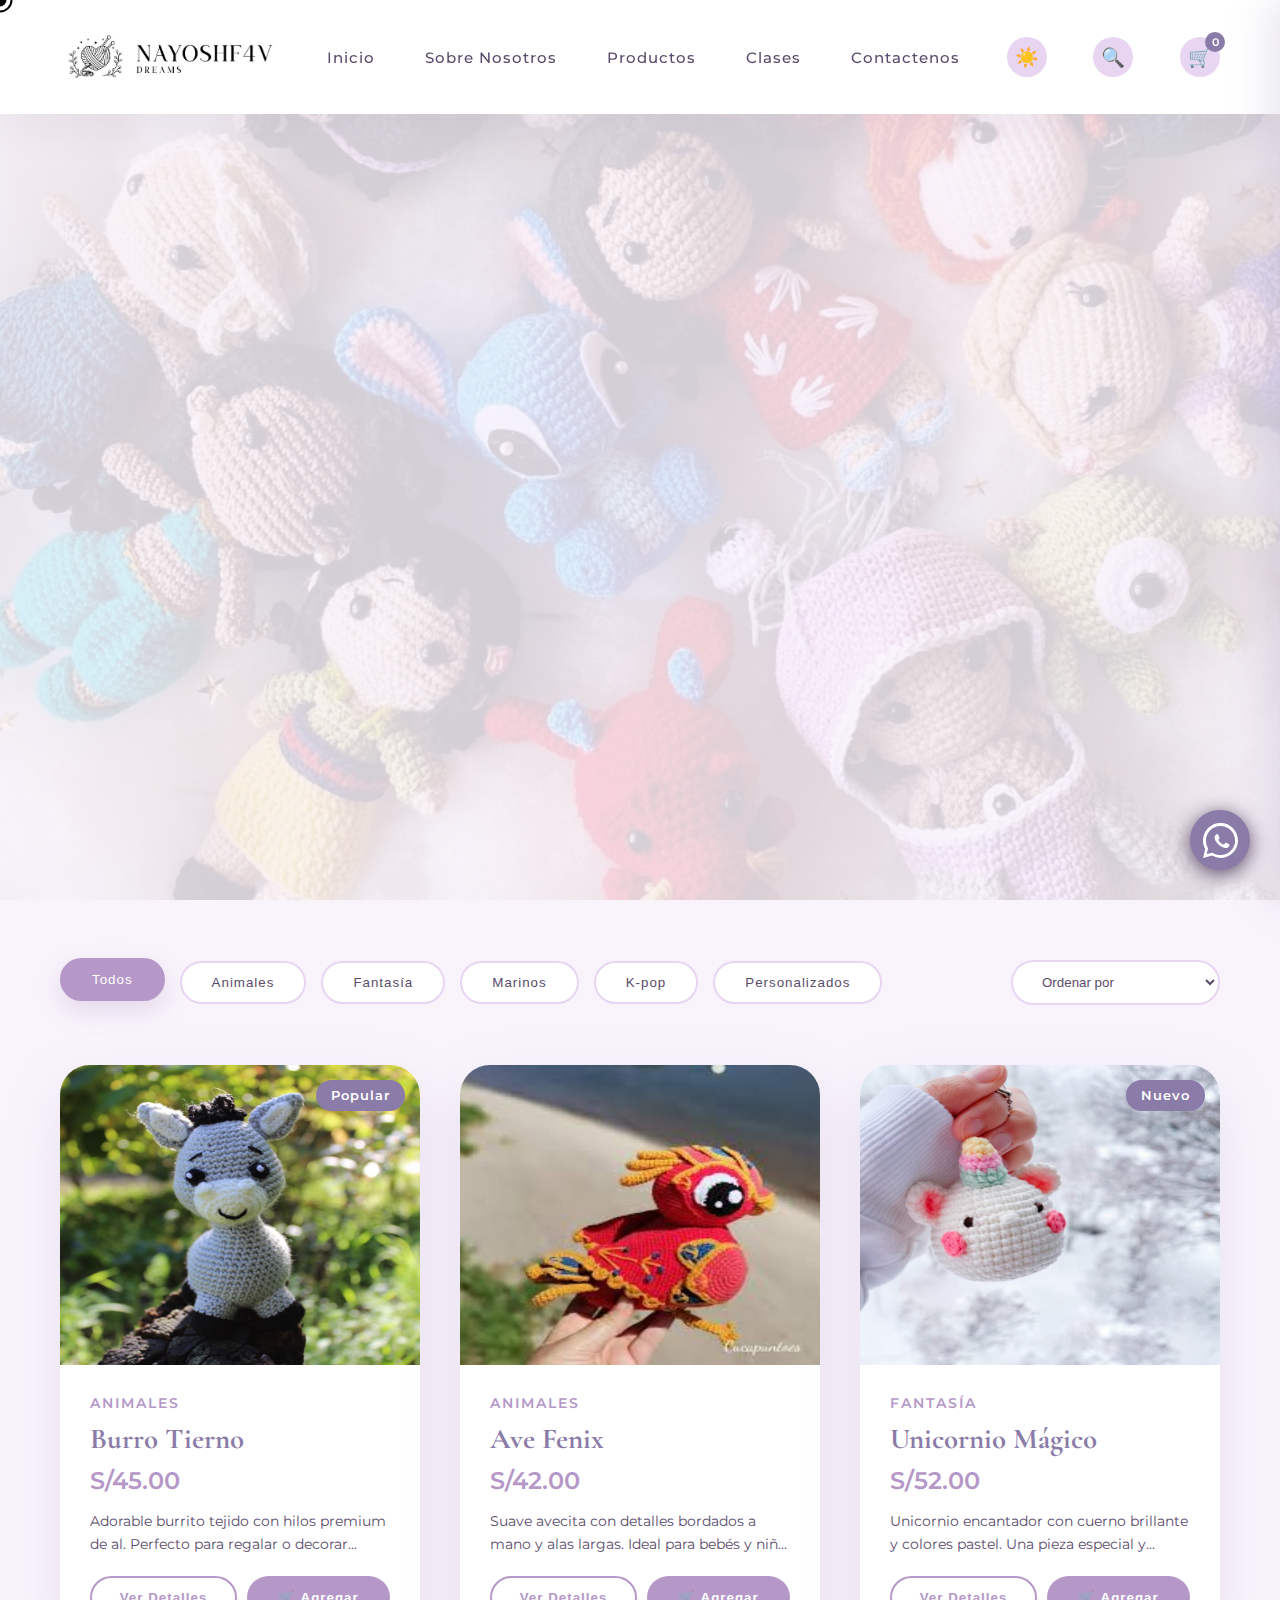
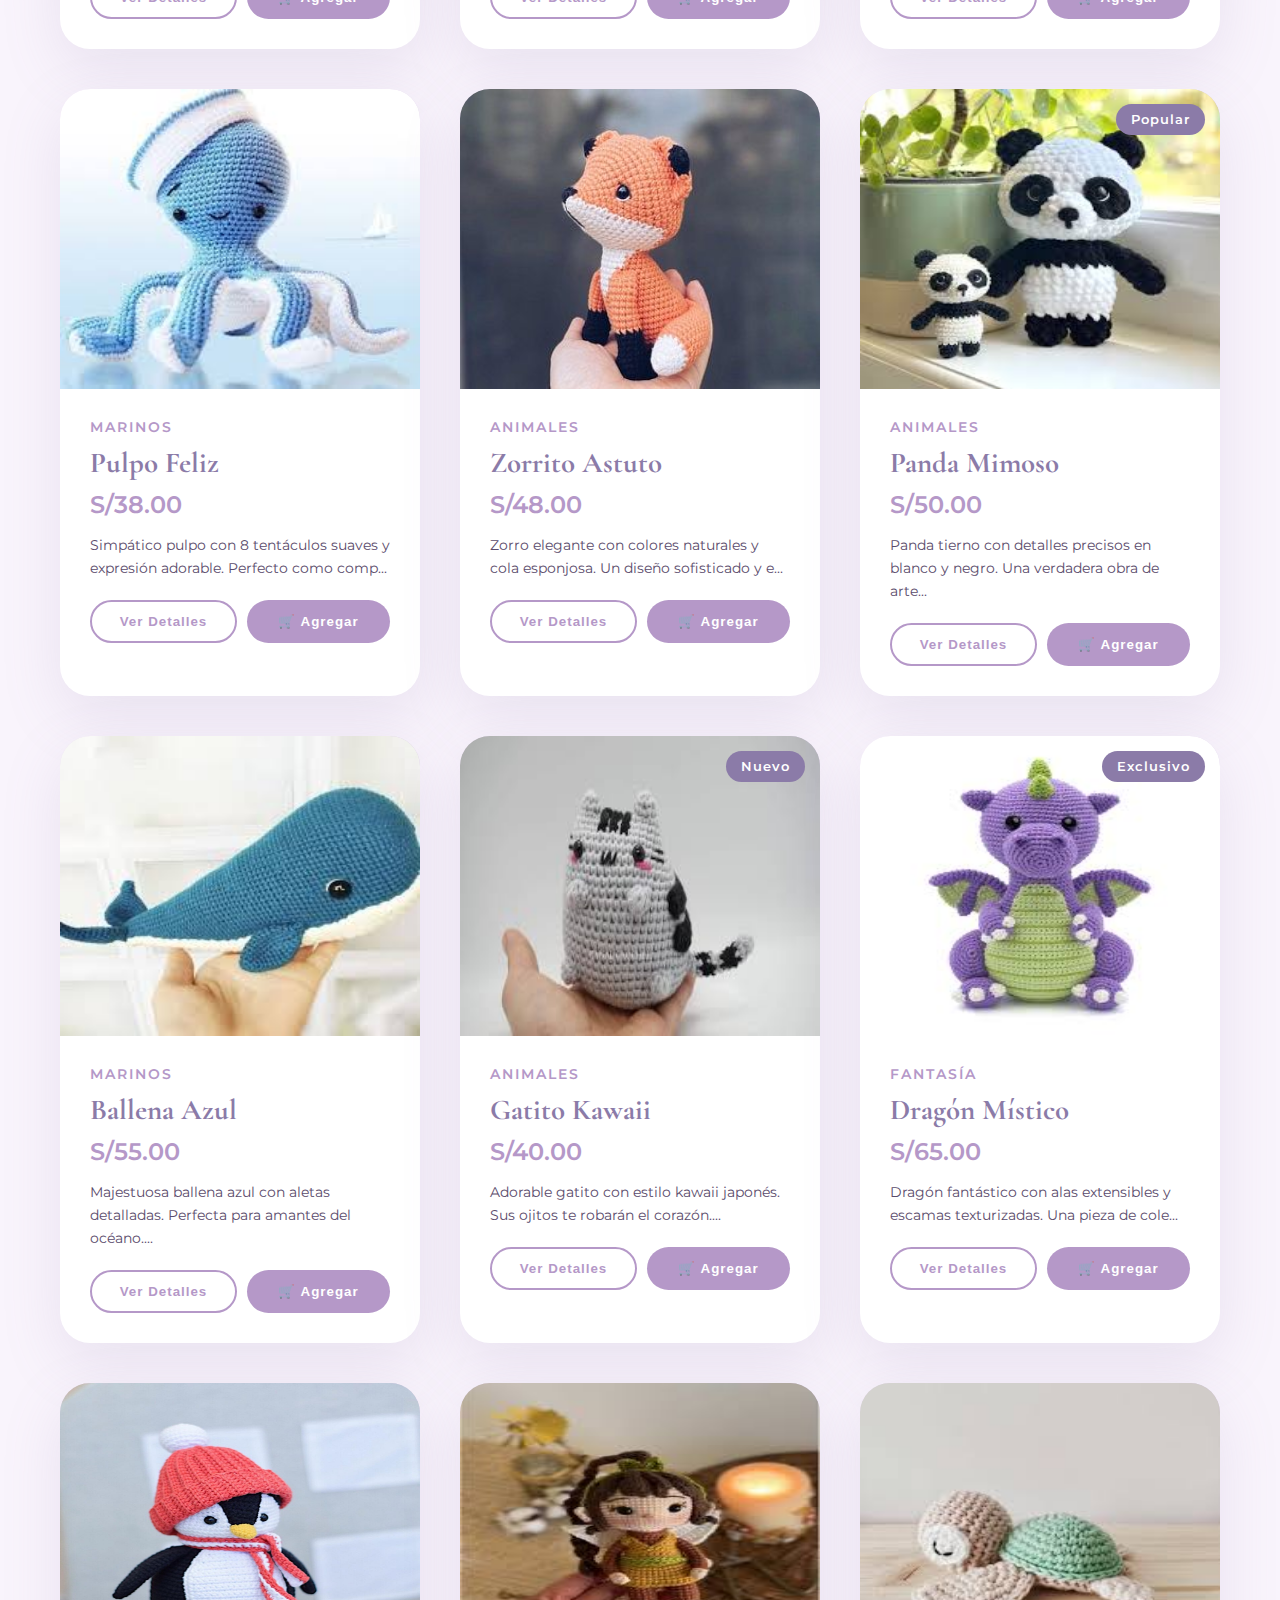
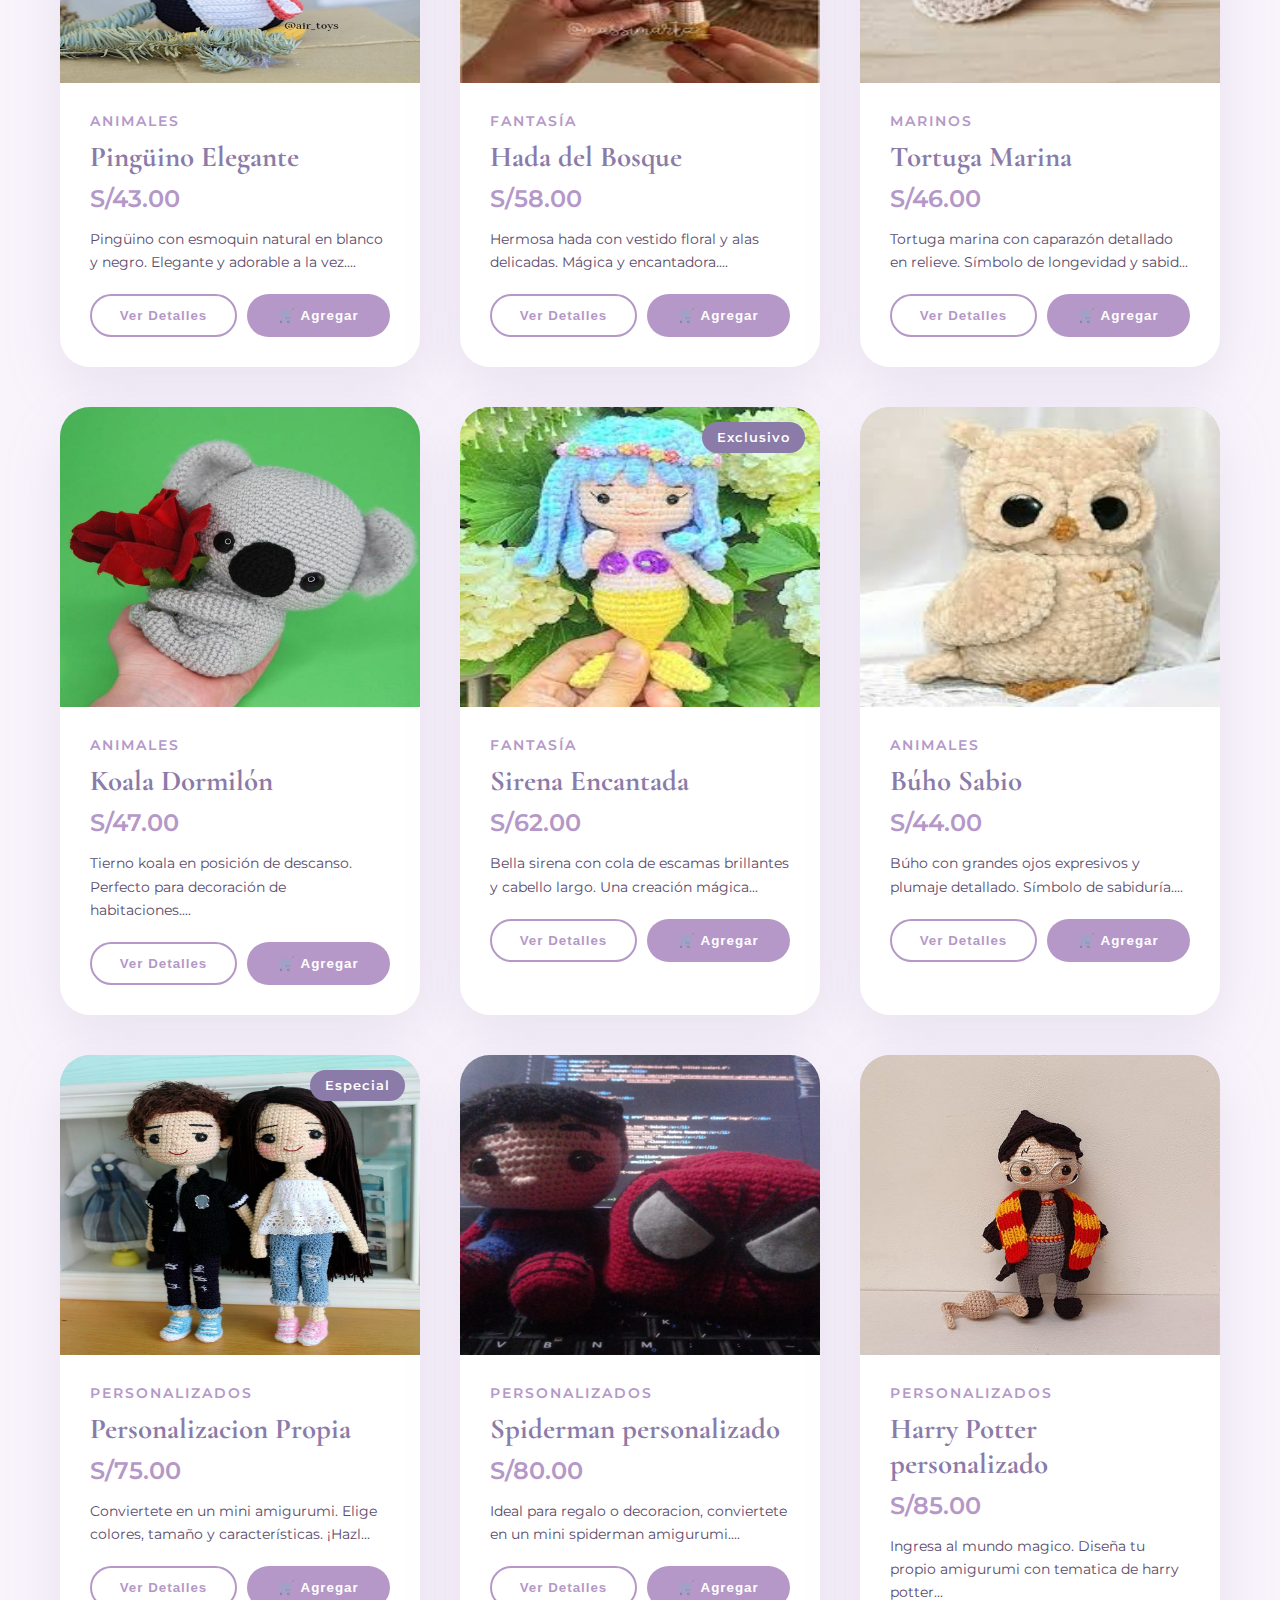
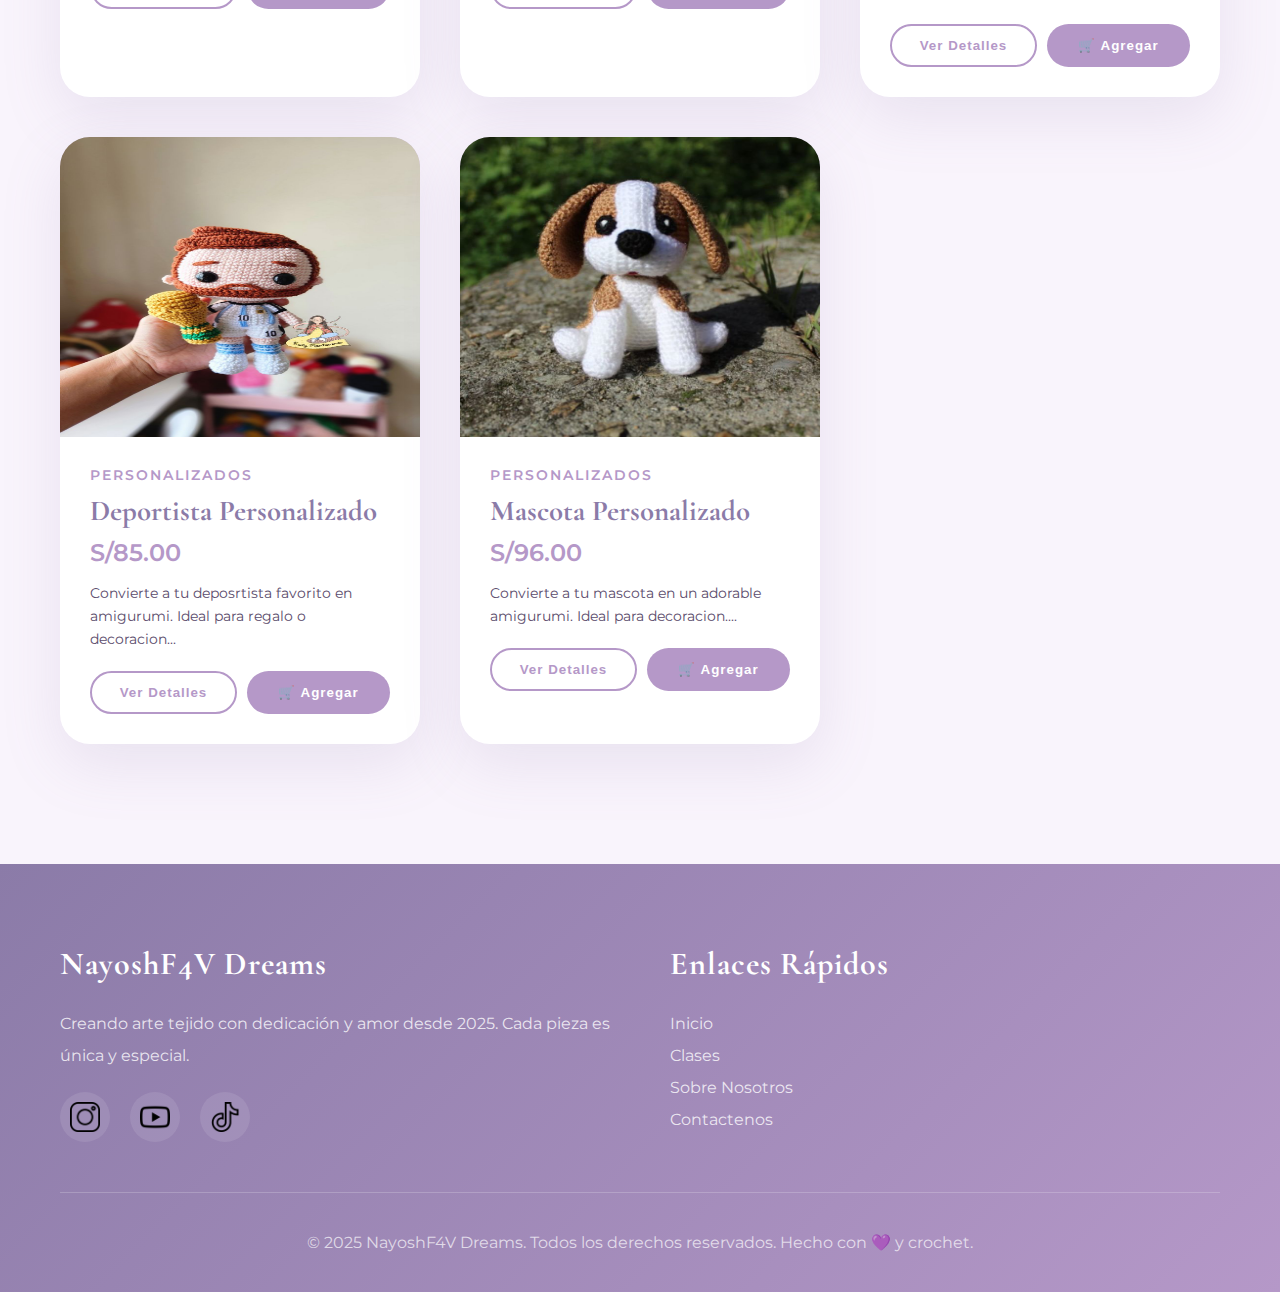
<file: productos.html>
<!DOCTYPE html>
<html lang="es">
<html lang="es" data-theme="light">
<head>
    <meta charset="UTF-8">
    <meta name="viewport" content="width=device-width, initial-scale=1.0">
    <title>Productos adorables - NayoshF4V Dreams -</title>
    <link href="https://fonts.googleapis.com/css2?family=Cormorant+Garamond:wght@300;400;500;600;700&family=Montserrat:wght@300;400;500;600&display=swap" rel="stylesheet">
    <link rel="apple-touch-icon" sizes="180x180" href="/icono/apple-touch-icon.png">
    <link rel="icon" type="image/png" sizes="32x32" href="/icono/favicon-32x32.png">
    <link rel="icon" type="image/png" sizes="16x16" href="/icono/favicon-16x16.png">
    <link rel="manifest" href="/icono/site.webmanifest">
    <link rel="stylesheet" href="css/productos.css">
</head>
    <!-- Google tag (gtag.js) -->
<script async src="https://www.googletagmanager.com/gtag/js?id=G-RHF490KDGX"></script>
<script>
  window.dataLayer = window.dataLayer || [];
  function gtag(){dataLayer.push(arguments);}
  gtag('js', new Date());

  gtag('config', 'G-RHF490KDGX');
</script>
<body>
    <div id="cursor"></div>
    <div id="cursor-follower"></div>

    <header>
        <nav>
            <div class="logo"><a href="index.html"><img src="img/Loguito.jpeg" alt="" class="img-logo"></a></div>
            <!-- Botón hamburguesa -->
        <button class="menu-toggle" aria-label="Menu">
            <span></span>
            <span></span>
            <span></span>
        </button>
            <ul class="nav-links">
                <li><a href="index.html">Inicio</a></li>
                <li><a href="sobreNosotros.html">Sobre Nosotros</a></li>
                <li><a href="productos.html">Productos</a></li>
                <li><a href="clases.html">Clases</a></li>
                <li><a href="contactenos.html">Contactenos</a></li>
            </ul>
            <button class="theme-toggle" aria-label="Cambiar tema" onclick="toggleTheme()"></button>
            <div class="search-icon" onclick="openSearch()">🔍</div>
            <div class="cart-icon" onclick="toggleCart()">
                🛒
                <span class="cart-count">0</span>
            </div>
        </nav>
    </header>

    <!-- Hero de Productos -->
     <section class="hero">
    <div class="hero-background-image">
        <img src="img/header.jpg" alt="Fondo de amigurumis">
    </div>
    <div class="floating-shapes">
        <div class="shape"></div>
        <div class="shape"></div>
        <div class="shape"></div>
    </div>
    <div class="hero-content">
            <h1>Nuestra Colección</h1>
            <p>Cada pieza es única, tejida con amor y dedicación</p>
    </div>
</section>
    

    <!-- Filtros -->
    <section class="filters-section">
        <div class="filters-container">
            
            <button class="filter-btn active" data-category="todos">Todos</button>
            <section id="animales"><button class="filter-btn" data-category="animales">Animales</button></section>
            <section id="Fantasía"><button class="filter-btn" data-category="fantasía">Fantasía</button></section>
            <section id="Marinos"><button class="filter-btn" data-category="marinos">Marinos</button></section>
            <section id="Kpop"><button class="filter-btn" data-category="Kpop">K-pop</button></section>
            <section id="Personalizados"><button class="filter-btn" data-category="personalizados">Personalizados</button></section>
        </div>
        
        <div class="sort-container">
            <select id="sortSelect" onchange="sortProducts()">
                <option value="default">Ordenar por</option>
                <option value="price-low">Precio: Menor a Mayor</option>
                <option value="price-high">Precio: Mayor a Menor</option>
                <option value="name">Nombre A-Z</option>
            </select>
        </div>
    </section>

    <!-- Grid de Productos -->
    <section class="products-section">
        <div class="products-grid" id="productsGrid">
            <!-- Los productos se generarán dinámicamente con JavaScript -->
        </div>
    </section>

    <!-- Carrito flotante -->
    <div class="cart-sidebar" id="cartSidebar">
        <div class="cart-header">
            <h3>Mi Carrito</h3>
            <button class="close-cart" onclick="toggleCart()">×</button>
        </div>
        <div class="cart-items" id="cartItems">
            <p class="empty-cart">Tu carrito está vacío</p>
        </div>
        <div class="cart-footer">
            <div class="cart-total">
                <span>Total:</span>
                <span id="cartTotal">S/.0.00</span>
            </div>
            <button class="checkout-btn">Finalizar Compra</button>
        </div>
    </div>

    <!-- Modal de Búsqueda -->
<div class="search-modal" id="searchModal">
    <div class="close-search" onclick="closeSearch()">×</div>
    <div class="search-box">
        <input type="text" class="search-input" placeholder="Buscar productos..." id="searchInput" onkeyup="searchProducts()">
        <div id="searchResults"></div>
    </div>
</div>

    <!-- Modal de Producto -->
    <div class="product-modal" id="productModal">
        <div class="modal-overlay" onclick="closeProductModal()"></div>
        <div class="modal-content">
            <button class="close-modal" onclick="closeProductModal()">×</button>
            <div class="modal-grid">
                <div class="modal-image" id="modalImage"></div>
                <div class="modal-info">
                    <h2 id="modalName"></h2>
                    <p class="modal-category" id="modalCategory"></p>
                    <p class="modal-price" id="modalPrice"></p>
                    <p class="modal-description" id="modalDescription"></p>
                    <div class="modal-features" id="modalFeatures"></div>
                    <div class="quantity-selector">
                        <button onclick="decreaseQuantity()">-</button>
                        <input type="number" id="quantityInput" value="1" min="1" max="10">
                        <button onclick="increaseQuantity()">+</button>
                    </div>
                    <button class="add-to-cart-btn" onclick="addToCartFromModal()">
                        Agregar al Carrito
                    </button>
                </div>
            </div>
        </div>
    </div>

    <footer id="contacto">
        <div class="footer-content">
            <div class="footer-section">
                <h3>NayoshF4V Dreams</h3>
                <p>Creando arte tejido con dedicación y amor desde 2025. Cada pieza es única y especial.</p>
                <div class="social-links">
                    <a href="https://www.instagram.com/nayoshf4v.dreams?igsh=dzI5ZjVhM3UzanRx"><img src="img/instagram.png" alt="Instagram"></a>
                    <a href="https://youtube.com/@nayoshf4v.dreams?si=T3sb-5j0980cIFgG"><img src="img/youtube.png" alt="YouTube"></a>
                    <a href="https://www.tiktok.com/@nayoshf4v.dreams" target="_blank"><img src="img/tik-tok.png" alt="Tiktok"></a>
                </div>
            </div>

            <div class="footer-section">
                <h3>Enlaces Rápidos</h3>
                <a href="index.html">Inicio</a>
                <a href="clases.html">Clases</a>
                <a href="sobreNosotros.html">Sobre Nosotros</a>
                <a href="contactenos.html">Contactenos</a>
            </div>
        </div>
        <div class="footer-bottom">
            <p>&copy; 2025 NayoshF4V Dreams. Todos los derechos reservados. Hecho con 💜 y crochet.</p>
        </div>
    </footer>

    <!-- Botón flotante de WhatsApp -->
    <a href="https://wa.me/51932738481?text=Hola!%20Me%20gustaría%20consultar%20sobre%20sus%20productos" 
    class="whatsapp-float" 
    target="_blank"
    aria-label="Contactar por WhatsApp">
        <svg viewBox="0 0 32 32" class="whatsapp-icon">
            <path fill="currentColor" d="M16 0C7.164 0 0 7.164 0 16c0 2.832.74 5.49 2.037 7.797L0 32l8.358-2.19A15.937 15.937 0 0 0 16 32c8.836 0 16-7.164 16-16S24.836 0 16 0zm0 29.333c-2.547 0-4.95-.714-6.993-1.953l-.502-.293-5.203 1.365 1.39-5.073-.32-.52A13.267 13.267 0 0 1 2.667 16c0-7.364 5.97-13.333 13.333-13.333S29.333 8.636 29.333 16 23.364 29.333 16 29.333z"/>
            <path fill="currentColor" d="M23.334 19.166c-.333-.167-1.97-.97-2.275-1.08-.305-.11-.527-.167-.75.166-.222.333-.86 1.08-1.054 1.303-.194.222-.388.25-.721.083-1.917-.958-3.176-1.708-4.438-3.875-.333-.571.333-.53 1-1.763.111-.222.056-.416-.028-.583-.083-.167-.75-1.805-1.028-2.472-.27-.648-.545-.56-.75-.571-.194-.01-.416-.01-.639-.01s-.583.083-.888.416c-.305.333-1.166 1.138-1.166 2.777s1.194 3.222 1.36 3.444c.167.222 2.347 3.583 5.687 5.027 2.11.916 2.938.972 3.993.82.639-.097 1.97-.805 2.248-1.583.277-.778.277-1.444.194-1.583-.083-.139-.305-.222-.639-.389z"/>
        </svg>
    </a>
    <script src="js/DARK-MODE.JS"></script>
    <script src="js/carrito.js"></script>
    <script src="js/productos.js"></script>
    <script src="js/clases.js"></script>      
    <script src="js/busqueda.js"></script>
    <script>
// Toggle menú móvil
const menuToggle = document.querySelector('.menu-toggle');
const navLinks = document.querySelector('.nav-links');

if (menuToggle && navLinks) {
    menuToggle.addEventListener('click', () => {
        menuToggle.classList.toggle('active');
        navLinks.classList.toggle('active');
    });
    
    // Cerrar menú al hacer click en un enlace
    navLinks.querySelectorAll('a').forEach(link => {
        link.addEventListener('click', () => {
            menuToggle.classList.remove('active');
            navLinks.classList.remove('active');
        });
    });
    
    // Cerrar menú al hacer click fuera (en el overlay)
    document.addEventListener('click', (e) => {
        if (navLinks.classList.contains('active') && 
            !navLinks.contains(e.target) && 
            !menuToggle.contains(e.target)) {
            menuToggle.classList.remove('active');
            navLinks.classList.remove('active');
        }
    });
}


</script>
</body>
</html>
</html>
</file>
<file: css/productos.css>
* {
    margin: 0;
    padding: 0;
    box-sizing: border-box;
}

:root {
    --primary: #E8D5F2;
    --secondary: #C9B1DD;
    --accent: #B598C8;
    --dark: #8B7BA8;
    --light: #F9F4FC;
    --white: #FFFFFF;
    --text: #5A4B6B;
}

body {
    font-family: 'Montserrat', sans-serif;
    color: var(--text);
    overflow-x: hidden;
    background: var(--light);
}

/* Cursor personalizado */
        body, body * {
            cursor: none !important;
        }

        a, button, .buy-button, .enroll-button, .cta-button, 
        .search-icon, .cart-icon, .close-search, .close-cart,
        .remove-item, .nav-links a, input, textarea, select {
            cursor: none !important;
        }

        /* Forzar cursor personalizado en todos los estados */
        *, *::before, *::after {
            cursor: none !important;
        }

        /* Asegurar que inputs también tengan cursor personalizado */
        input:focus, textarea:focus, select:focus {
            cursor: none !important;
        }


        /* Forzar cursor en modal de búsqueda */
        .search-modal, .search-modal * {
            cursor: none !important;
        }

        .search-box, .search-input, .close-search {
            cursor: none !important;
        }

        /* Forzar cursor en carrito */
        .cart-sidebar, .cart-sidebar * {
            cursor: none !important;
        }

        .cart-header, .cart-items, .cart-footer,
        .close-cart, .cart-item, .remove-item,
        .cart-item-quantity button, .checkout-btn {
            cursor: none !important;
        }

        /* Asegurar z-index del cursor sobre modales */
        #cursor, #cursor-follower {
            z-index: 99999 !important;
        }

        #cursor {
            width: 25px;
            height: 25px;
            border: 2px solid #000000;
            border-radius: 50%;
            position: fixed;
            pointer-events: none;
            z-index: 9999;
            transition: all 0.1s ease;
            transform: translate(-50%, -50%);
        }

        #cursor-follower {
            width: 13px;
            height: 13px;
            background: #000000;
            border-radius: 50%;
            position: fixed;
            pointer-events: none;
            z-index: 9999;
            transition: all 0.15s ease;
            transform: translate(-50%, -50%);
        }

/* Header */
header {
    position: fixed;
    top: 0;
    width: 100%;
    z-index: 1000;
    padding: 20px 0;
    transition: all 0.4s ease;
    background: white;
    backdrop-filter: blur(20px);
    box-shadow: 0 10px 40px rgba(139, 123, 168, 0.1);
}

nav {
    max-width: 1400px;
    margin: 0 auto;
    display: flex;
    justify-content: space-between;
    align-items: center;
    padding: 0 60px;
    position: relative;
}

.logo {
    width: auto;
    z-index: 1001;
}

.img-logo{
    width: 220px;
    height: 70px;
}

/* Contenedor de iconos (búsqueda y carrito) */
.nav-icons {
    display: flex;
    gap: 15px;
    align-items: center;
    z-index: 1001;
}

.nav-links {
    display: flex;
    gap: 50px;
    list-style: none;
}

.nav-links a {
    color: var(--text);
    text-decoration: none;
    font-weight: 500;
    font-size: 0.95rem;
    letter-spacing: 1px;
    position: relative;
    transition: color 0.3s ease;
}

.nav-links a::after {
    content: '';
    position: absolute;
    bottom: -5px;
    left: 0;
    width: 0;
    height: 2px;
    background: var(--accent);
    transition: width 0.3s ease;
}

.nav-links a:hover::after {
    width: 100%;
}

/* Menú hamburguesa (oculto por defecto) */
.menu-toggle {
    display: none;
    flex-direction: column;
    gap: 6px;
    background: transparent;
    border: none;
    cursor: pointer;
    z-index: 1001;
    padding: 5px;
}

.menu-toggle span {
    width: 28px;
    height: 3px;
    background: var(--dark);
    border-radius: 3px;
    transition: all 0.3s ease;
}

.menu-toggle.active span:nth-child(1) {
    transform: rotate(45deg) translate(8px, 8px);
}

.menu-toggle.active span:nth-child(2) {
    opacity: 0;
}

.menu-toggle.active span:nth-child(3) {
    transform: rotate(-45deg) translate(7px, -7px);
}

/* 🌙 BOTÓN TOGGLE MODO OSCURO */
.theme-toggle {
    width: 40px;
    height: 40px;
    border-radius: 50%;
    background: var(--primary);
    display: flex;
    align-items: center;
    justify-content: center;
    cursor: pointer;
    transition: all 0.3s ease;
    font-size: 1.2rem;
    border: none;
    position: relative;
    overflow: hidden;
}

.theme-toggle:hover {
    background: var(--accent);
    transform: scale(1.1);
}

.theme-toggle::before {
    content: '☀️';
    position: absolute;
    transition: transform 0.3s ease;
}

[data-theme="dark"] .theme-toggle::before {
    content: '🌙';
}

.theme-toggle:hover {
    transform: rotate(20deg) scale(1.1);
}

.search-icon, .cart-icon {
    width: 40px;
    height: 40px;
    border-radius: 50%;
    background: var(--primary);
    display: flex;
    align-items: center;
    justify-content: center;
    cursor: pointer;
    transition: all 0.3s ease;
    font-size: 1.2rem;
    position: relative;
    color: var(--text-primary);
}

.search-icon:hover, .cart-icon:hover {
    background: var(--accent);
    color: white;
    transform: scale(1.1);
}

.cart-count {
    position: absolute;
    top: -5px;
    right: -5px;
    background: var(--dark);
    color: white;
    width: 20px;
    height: 20px;
    border-radius: 50%;
    font-size: 0.7rem;
    display: flex;
    align-items: center;
    justify-content: center;
    font-weight: 600;
}

/* Hero de Productos */
.hero {
    height: 100vh;
    display: flex;
    align-items: center;
    justify-content: center;
    position: relative;
    overflow: hidden;
    background: var(--light);
}

.hero::before {
    content: '';
    position: absolute;
    top: 0;
    left: 0;
    width: 100%;
    height: 100%;
    background-size: cover;
    background-position: center;
    background-repeat: no-repeat;
    opacity: 0.15; /* Ajusta este valor entre 0.1 y 0.3 para mayor o menor opacidad */
    z-index: 0;
}

.hero-content {
    text-align: center;
    z-index: 2;
    position: relative;
}

.floating-shapes {
    position: absolute;
    width: 100%;
    height: 100%;
    overflow: hidden;
    z-index: 1;
}

.hero-background-image {
    position: absolute;
    top: 0;
    left: 0;
    width: 100%;
    height: 100%;
    z-index: 0;
}

.hero-background-image img {
    width: 100%;
    height: 100%;
    object-fit: cover;
    object-position: center;
    opacity: 0.15; /* Ajusta este valor según necesites */
}

@keyframes float {
    0%, 100% { transform: translate(0, 0) rotate(0deg); }
    50% { transform: translate(30px, -30px) rotate(180deg); }
}

.hero-content {
    text-align: center;
    z-index: 2;
}

.hero h1 {
    font-family: 'Cormorant Garamond', serif;
    font-size: 6rem;
    font-weight: 300;
    color: var(--dark);
    margin-bottom: 20px;
    letter-spacing: 3px;
    opacity: 0;
    animation: fadeInUp 1s ease forwards;
}

.hero p {
    font-size: 1.3rem;
    color: var(--text);
    margin-bottom: 40px;
    letter-spacing: 2px;
    opacity: 0;
    animation: fadeInUp 1s ease 0.3s forwards;
}

@keyframes fadeInUp {
    to {
        opacity: 1;
        transform: translateY(0);
    }
    from {
        opacity: 0;
        transform: translateY(30px);
    }
}

.product-img{
    width: 100%;
    height: 100%;
}
/* Filtros */
.filters-section {
    max-width: 1400px;
    margin: 60px auto;
    padding: 0 60px;
    display: flex;
    justify-content: space-between;
    align-items: center;
    flex-wrap: wrap;
    gap: 30px;
}

.filters-container {
    display: flex;
    gap: 15px;
    flex-wrap: wrap;
}

.filter-btn {
    padding: 12px 30px;
    background: var(--white);
    border: 2px solid var(--primary);
    border-radius: 50px;
    color: var(--text);
    font-weight: 500;
    cursor: pointer;
    transition: all 0.3s ease;
    letter-spacing: 1px;
}

.filter-btn:hover, .filter-btn.active {
    background: var(--accent);
    color: var(--white);
    border-color: var(--accent);
    transform: translateY(-3px);
    box-shadow: 0 10px 25px rgba(181, 152, 200, 0.3);
}

.sort-container select {
    padding: 12px 25px;
    background: var(--white);
    border: 2px solid var(--primary);
    border-radius: 50px;
    color: var(--text);
    font-weight: 500;
    cursor: pointer;
    outline: none;
    transition: all 0.3s ease;
}

.sort-container select:focus {
    border-color: var(--accent);
    box-shadow: 0 0 0 4px rgba(181, 152, 200, 0.2);
}

/* Grid de Productos */
.products-section {
    max-width: 1400px;
    margin: 0 auto 120px;
    padding: 0 60px;
}

.products-grid {
    display: grid;
    grid-template-columns: repeat(auto-fill, minmax(320px, 1fr));
    gap: 40px;
}

.product-card {
    background: var(--white);
    border-radius: 30px;
    overflow: hidden;
    box-shadow: 0 20px 60px rgba(139, 123, 168, 0.15);
    transition: all 0.5s ease;
    cursor: pointer;
    position: relative;
}

.product-card::before {
    content: '';
    position: absolute;
    top: 0;
    left: 0;
    width: 100%;
    height: 100%;
    background: linear-gradient(135deg, var(--primary) 0%, var(--secondary) 100%);
    opacity: 0;
    transition: opacity 0.5s ease;
    z-index: 1;
    pointer-events: none;
}



.product-card:hover {
    transform: translateY(-15px);
    box-shadow: 0 30px 80px rgba(139, 123, 168, 0.25);
}

.product-image {
    width: 100%;
    height: 300px;
    background: linear-gradient(135deg, var(--primary), var(--secondary));
    display: flex;
    align-items: center;
    justify-content: center;
    font-size: 5rem;
    position: relative;
}

.product-badge {
    position: absolute;
    top: 15px;
    right: 15px;
    background: var(--dark);
    color: white;
    padding: 8px 15px;
    border-radius: 20px;
    font-size: 0.8rem;
    font-weight: 600;
    letter-spacing: 1px;
}

.product-info {
    padding: 30px;
    position: relative;
    z-index: 2;
}

.product-category {
    font-size: 0.85rem;
    color: var(--accent);
    text-transform: uppercase;
    letter-spacing: 2px;
    margin-bottom: 10px;
    font-weight: 600;
}



.product-name {
    font-family: 'Cormorant Garamond', serif;
    font-size: 1.8rem;
    margin-bottom: 10px;
    color: var(--dark);
    transition: color 0.3s ease;
}



.product-price {
    font-size: 1.5rem;
    color: var(--accent);
    font-weight: 600;
    margin-bottom: 15px;
    transition: color 0.3s ease;
}



.product-description {
    color: var(--text);
    line-height: 1.6;
    margin-bottom: 20px;
    transition: color 0.3s ease;
    font-size: 0.9rem;
}



.product-actions {
    display: flex;
    gap: 10px;
}

/* Forzar estilos hover siempre */
.product-card {
    background: var(--white) !important;
    border-radius: 30px !important;
    overflow: hidden !important;
    box-shadow: 0 20px 60px rgba(139, 123, 168, 0.15) !important;
    transition: all 0.5s ease !important;
    cursor: pointer !important;
    position: relative !important;
}

.product-card:hover {
    transform: translateY(-15px) !important;
    box-shadow: 0 30px 80px rgba(139, 123, 168, 0.25) !important;
}

.view-btn, .add-cart-btn {
    flex: 1;
    padding: 12px;
    border: none;
    border-radius: 25px;
    font-weight: 600;
    letter-spacing: 1px;
    cursor: pointer;
    transition: all 0.3s ease;
    position: relative;
    z-index: 2;
}

.view-btn {
    background: var(--white);
    color: var(--accent);
    border: 2px solid var(--accent);
}

.view-btn:hover {
    background: var(--dark);
    color: var(--white);
}

.add-cart-btn {
    background: var(--accent);
    color: var(--white);
}

.add-cart-btn:hover {
    background: var(--dark);
    transform: scale(1.05);
}

/* Carrito Sidebar */
.cart-sidebar {
    position: fixed;
    right: -450px;
    top: 0;
    width: 450px;
    height: 100vh;
    background: var(--white);
    box-shadow: -10px 0 40px rgba(139, 123, 168, 0.2);
    z-index: 10001;
    transition: right 0.4s ease;
    display: flex;
    flex-direction: column;
}

.cart-sidebar.active {
    right: 0;
}

.cart-header {
    padding: 30px;
    border-bottom: 2px solid var(--primary);
    display: flex;
    justify-content: space-between;
    align-items: center;
}

.cart-header h3 {
    font-family: 'Cormorant Garamond', serif;
    font-size: 2rem;
    color: var(--dark);
}

.close-cart {
    width: 40px;
    height: 40px;
    border-radius: 50%;
    border: none;
    background: var(--primary);
    font-size: 2rem;
    color: var(--dark);
    cursor: pointer;
    transition: all 0.3s ease;
}

.close-cart:hover {
    background: var(--accent);
    color: white;
    transform: rotate(90deg);
}

.cart-items {
    flex: 1;
    padding: 30px;
    overflow-y: auto;
}

.empty-cart {
    text-align: center;
    color: var(--text);
    padding: 60px 20px;
    opacity: 0.6;
}

.cart-item {
    display: flex;
    gap: 20px;
    padding: 20px;
    background: var(--light);
    border-radius: 20px;
    margin-bottom: 15px;
    position: relative;
}

.cart-item-image {
    width: 80px;
    height: 80px;
    background: linear-gradient(135deg, var(--primary), var(--secondary));
    border-radius: 15px;
    display: flex;
    align-items: center;
    justify-content: center;
    font-size: 2.5rem;
}

.cart-item-info {
    flex: 1;
}

.cart-item-name {
    font-weight: 600;
    color: var(--dark);
    margin-bottom: 5px;
}

.cart-item-price {
    color: var(--accent);
    font-weight: 600;
    font-size: 1.1rem;
}

.cart-item-quantity {
    display: flex;
    gap: 10px;
    align-items: center;
    margin-top: 10px;
}

.cart-item-quantity button {
    width: 25px;
    height: 25px;
    border-radius: 50%;
    border: none;
    background: var(--accent);
    color: white;
    cursor: pointer;
    transition: all 0.3s ease;
}

.cart-item-quantity button:hover {
    background: var(--dark);
    transform: scale(1.1);
}

.remove-item {
    position: absolute;
    top: 10px;
    right: 10px;
    background: transparent;
    border: none;
    color: var(--text);
    font-size: 1.5rem;
    cursor: pointer;
    opacity: 0.5;
    transition: all 0.3s ease;
}

.remove-item:hover {
    opacity: 1;
    color: #e74c3c;
    transform: scale(1.2);
}

.cart-footer {
    padding: 30px;
    border-top: 2px solid var(--primary);
}

.cart-total {
    display: flex;
    justify-content: space-between;
    font-size: 1.5rem;
    font-weight: 600;
    color: var(--dark);
    margin-bottom: 20px;
}

.checkout-btn {
    width: 100%;
    padding: 18px;
    background: linear-gradient(135deg, var(--accent) 0%, var(--dark) 100%);
    color: var(--white);
    border: none;
    border-radius: 25px;
    font-weight: 600;
    letter-spacing: 2px;
    cursor: pointer;
    transition: all 0.3s ease;
}

.checkout-btn:hover {
    transform: translateY(-3px);
    box-shadow: 0 15px 40px rgba(139, 123, 168, 0.3);
}

/* Modal de Búsqueda */
.search-modal {
    position: fixed;
    top: 0;
    left: 0;
    width: 100%;
    height: 100%;
    background: rgba(90, 75, 107, 0.95);
    backdrop-filter: blur(10px);
    display: none;
    align-items: center;
    justify-content: center;
    z-index: 10000;
    opacity: 0;
    transition: opacity 0.3s ease;
}

.search-modal.active {
    display: flex;
    opacity: 1;
}

.search-box {
    background: white;
    padding: 40px;
    border-radius: 30px;
    width: 90%;
    max-width: 600px;
    box-shadow: 0 30px 80px rgba(0, 0, 0, 0.3);
}

.search-input {
    width: 100%;
    padding: 20px;
    border: 2px solid var(--primary);
    border-radius: 50px;
    font-size: 1.2rem;
    outline: none;
    transition: all 0.3s ease;
}

.search-input:focus {
    border-color: var(--accent);
    box-shadow: 0 0 0 4px rgba(181, 152, 200, 0.2);
}

.close-search {
    position: absolute;
    top: 30px;
    right: 30px;
    width: 50px;
    height: 50px;
    background: white;
    border-radius: 50%;
    display: flex;
    align-items: center;
    justify-content: center;
    cursor: pointer;
    font-size: 2rem;
    color: var(--dark);
    transition: all 0.3s ease;
}

.close-search:hover {
    transform: rotate(90deg);
    background: var(--accent);
    color: white;
}

#searchResults {
    margin-top: 20px;
    max-height: 400px;
    overflow-y: auto;
}

.search-result-item {
    padding: 15px;
    background: var(--light);
    margin: 10px 0;
    border-radius: 15px;
    cursor: pointer;
    transition: all 0.3s ease;
}

.search-result-item:hover {
    background: var(--primary);
    transform: translateX(10px);
}

/* Estilos para resultados de búsqueda mejorados */
#searchResults {
    max-height: 450px;
    overflow-y: auto;
    padding-right: 10px;
}

#searchResults::-webkit-scrollbar {
    width: 8px;
}

#searchResults::-webkit-scrollbar-track {
    background: var(--light);
    border-radius: 10px;
}

#searchResults::-webkit-scrollbar-thumb {
    background: var(--accent);
    border-radius: 10px;
}

#searchResults::-webkit-scrollbar-thumb:hover {
    background: var(--dark);
}

.search-result-item {
    cursor: pointer !important;
}

/* Modal de Producto */
.product-modal {
    position: fixed;
    top: 0;
    left: 0;
    width: 100%;
    height: 100%;
    z-index: 10002;
    display: none;
    align-items: center;
    justify-content: center;
}

.product-modal.active {
    display: flex;
}

.modal-overlay {
    position: absolute;
    width: 100%;
    height: 100%;
    background: rgba(90, 75, 107, 0.95);
    backdrop-filter: blur(10px);
}

.modal-content {
    position: relative;
    background: white;
    border-radius: 30px;
    max-width: 1000px;
    width: 90%;
    max-height: 90vh;
    overflow-y: auto;
    z-index: 1;
    padding: 50px;
}

.close-modal {
    position: absolute;
    top: 20px;
    right: 20px;
    width: 50px;
    height: 50px;
    border-radius: 50%;
    border: none;
    background: var(--primary);
    font-size: 2rem;
    color: var(--dark);
    cursor: pointer;
    transition: all 0.3s ease;
}

.close-modal:hover {
    background: var(--accent);
    color: white;
    transform: rotate(90deg);
}

.modal-grid {
    display: grid;
    grid-template-columns: 1fr 1fr;
    gap: 50px;
}

.modal-image {
    width: 100%;
    height: 400px;
    background: linear-gradient(135deg, var(--primary), var(--secondary));
    border-radius: 20px;
    display: flex;
    align-items: center;
    justify-content: center;
    font-size: 8rem;
}

.modal-info h2 {
    font-family: 'Cormorant Garamond', serif;
    font-size: 3rem;
    color: var(--dark);
    margin-bottom: 15px;
}

.modal-category {
    font-size: 0.9rem;
    color: var(--accent);
    text-transform: uppercase;
    letter-spacing: 2px;
    margin-bottom: 20px;
    font-weight: 600;
}

.modal-price {
    font-size: 2.5rem;
    color: var(--accent);
    font-weight: 600;
    margin-bottom: 25px;
}

.modal-description {
    color: var(--text);
    line-height: 1.8;
    margin-bottom: 30px;
    font-size: 1.1rem;
}

.modal-features {
    background: var(--light);
    padding: 25px;
    border-radius: 20px;
    margin-bottom: 30px;
}

.modal-features h4 {
    color: var(--dark);
    margin-bottom: 15px;
    font-family: 'Cormorant Garamond', serif;
    font-size: 1.5rem;
}

.modal-features ul {
    list-style: none;
    padding: 0;
}

.modal-features li {
    padding: 8px 0;
    color: var(--text);
}

.modal-features li::before {
    content: '✨ ';
    margin-right: 10px;
}

.quantity-selector {
    display: flex;
    align-items: center;
    gap: 20px;
    margin-bottom: 25px;
}

.quantity-selector button {
    width: 45px;
    height: 45px;
    border-radius: 50%;
    border: 2px solid var(--accent);
    background: white;
    color: var(--accent);
    font-size: 1.5rem;
    cursor: pointer;
    transition: all 0.3s ease;
}

.quantity-selector button:hover {
    background: var(--accent);
    color: white;
    transform: scale(1.1);
}

.quantity-selector input {
    width: 60px;
    height: 45px;
    text-align: center;
    border: 2px solid var(--primary);
    border-radius: 15px;
    font-size: 1.2rem;
    font-weight: 600;
    outline: none;
}

.add-to-cart-btn {
    width: 100%;
    padding: 20px;
    background: linear-gradient(135deg, var(--accent) 0%, var(--dark) 100%);
    color: white;
    border: none;
    border-radius: 25px;
    font-size: 1.1rem;
    font-weight: 600;
    letter-spacing: 2px;
    cursor: pointer;
    transition: all 0.3s ease;
}

.add-to-cart-btn:hover {
    transform: translateY(-3px);
    box-shadow: 0 15px 40px rgba(139, 123, 168, 0.3);
}

/* Footer */
footer {
    background: linear-gradient(135deg, var(--dark) 0%, var(--accent) 100%);
    color: var(--white);
    padding: 80px 60px 40px;
}

.footer-content {
    max-width: 1400px;
    margin: 0 auto;
    display: grid;
    grid-template-columns: repeat(auto-fit, minmax(250px, 1fr));
    gap: 60px;
    margin-bottom: 50px;
}

.footer-section h3 {
    font-family: 'Cormorant Garamond', serif;
    font-size: 2rem;
    margin-bottom: 25px;
    letter-spacing: 1px;
}

.footer-section p, .footer-section a {
    color: rgba(255, 255, 255, 0.8);
    line-height: 2;
    text-decoration: none;
    display: block;
    transition: color 0.3s ease;
}

.footer-section a:hover {
    color: var(--white);
    padding-left: 5px;
}

.social-links {
    display: flex;
    gap: 20px;
    margin-top: 20px;
}

.social-links a {
    width: 50px;
    height: 50px;
    background: rgba(255, 255, 255, 0.1);
    border-radius: 50%;
    display: flex;
    align-items: center;
    justify-content: center;
    font-size: 1.5rem;
    transition: all 0.3s ease;
    padding: 0;
}

.social-links img{
        width: 30px;
        height: 30px;
    }

.social-links a:hover {
    background: var(--white);
    color: var(--dark);
    transform: translateY(-5px);
}

.footer-bottom {
    text-align: center;
    padding-top: 40px;
    border-top: 1px solid rgba(255, 255, 255, 0.2);
    color: rgba(255, 255, 255, 0.7);
}

/* Animaciones de notificación */
@keyframes slideInRight {
    from {
        transform: translateX(400px);
        opacity: 0;
    }
    to {
        transform: translateX(0);
        opacity: 1;
    }
}

@keyframes slideOutRight {
    from {
        transform: translateX(0);
        opacity: 1;
    }
    to {
        transform: translateX(400px);
        opacity: 0;
    }
}

.notification {
    position: fixed;
    top: 100px;
    right: 30px;
    background: linear-gradient(135deg, var(--accent), var(--dark));
    color: white;
    padding: 20px 30px;
    border-radius: 15px;
    box-shadow: 0 10px 30px rgba(139, 123, 168, 0.3);
    z-index: 10000;
    animation: slideInRight 0.5s ease;
    font-weight: 600;
}

/* Responsive */
@media (max-width: 1024px) {
    .modal-grid {
        grid-template-columns: 1fr;
    }
    
    .modal-image {
        height: 300px;
    }
}

@media (max-width: 768px) {
    
    .products-hero h1 {
        font-size: 3rem;
    }
    
    .filters-section {
        padding: 0 30px;
        flex-direction: column;
        align-items: flex-start;
    }
    
    .products-section {
        padding: 0 30px;
    }
    
    .products-grid {
        grid-template-columns: 1fr;
    }
    
    .cart-sidebar {
        width: 100%;
        right: -100%;
    }
    
    .modal-content {
        padding: 30px;
    }
}

/* Botón flotante de WhatsApp */
.whatsapp-float {
    position: fixed;
    bottom: 30px;
    right: 30px;
    width: 60px;
    height: 60px;
    background: #8B7BA8;
    border-radius: 50%;
    display: flex;
    align-items: center;
    justify-content: center;
    box-shadow: 0 4px 20px #5A4B6B;
    z-index: 9999;
    transition: all 0.3s ease;
    animation: pulse-whatsapp 2s infinite;
}

.whatsapp-float:hover {
    transform: scale(1.1);
    box-shadow: 0 6px 30px #C9B1DD;
}

.whatsapp-icon {
    width: 35px;
    height: 35px;
    color: white;
}

@keyframes pulse-whatsapp {
    0%, 100% {
        box-shadow: 0 4px 20px #5A4B6B;
    }
    50% {
        box-shadow: 0 4px 30px #C9B1DD;
    }
}

/* Responsive */
@media (max-width: 768px) {
    .whatsapp-float {
        width: 50px;
        height: 50px;
        bottom: 20px;
        right: 20px;
    }
    
    .whatsapp-icon {
        width: 28px;
        height: 28px;
    }
}


/* ============= CHECKOUT EN SIDEBAR ============= */

.back-to-cart {
    width: 100%;
    padding: 12px;
    background: var(--light);
    border: 2px solid var(--primary);
    border-radius: 12px;
    color: var(--dark);
    font-weight: 600;
    cursor: pointer;
    margin-bottom: 20px;
    transition: all 0.3s ease;
}

.back-to-cart:hover {
    background: var(--primary);
    border-color: var(--accent);
}

.checkout-container {
    background: white;
    border-radius: 30px;
    max-width: 1200px;
    width: 100%;
    max-height: 90vh;
    overflow-y: auto;
    box-shadow: 0 30px 80px rgba(0, 0, 0, 0.3);
    animation: scaleIn 0.3s ease;
}

@keyframes scaleIn {
    from {
        opacity: 0;
        transform: scale(0.9);
    }
    to {
        opacity: 1;
        transform: scale(1);
    }
}

.checkout-header {
    padding: 30px 40px;
    border-bottom: 2px solid var(--primary);
    display: flex;
    justify-content: space-between;
    align-items: center;
    position: sticky;
    top: 0;
    background: white;
    z-index: 10;
}

.checkout-header h2 {
    font-family: 'Cormorant Garamond', serif;
    font-size: 2.5rem;
    color: var(--dark);
}

.close-checkout {
    width: 40px;
    height: 40px;
    border-radius: 50%;
    border: none;
    background: var(--primary);
    font-size: 2rem;
    color: var(--dark);
    cursor: pointer;
    transition: all 0.3s ease;
}

.close-checkout:hover {
    background: var(--accent);
    color: white;
    transform: rotate(90deg);
}

.checkout-content {
    display: grid;
    grid-template-columns: 1.5fr 1fr;
    gap: 40px;
    padding: 40px;
}

/* Formulario */
.checkout-form-section h3 {
    font-family: 'Cormorant Garamond', serif;
    font-size: 1.8rem;
    color: var(--dark);
    margin-bottom: 20px;
}

.form-group {
    margin-bottom: 20px;
}

.form-group label {
    display: block;
    margin-bottom: 8px;
    color: var(--text);
    font-weight: 500;
}

.form-group input,
.form-group select {
    width: 100%;
    padding: 12px 15px;
    border: 2px solid var(--primary);
    border-radius: 10px;
    font-size: 1rem;
    transition: all 0.3s ease;
    font-family: 'Montserrat', sans-serif;
}

.form-group input:focus,
.form-group select:focus {
    outline: none;
    border-color: var(--accent);
    box-shadow: 0 0 0 4px rgba(181, 152, 200, 0.1);
}

.form-row {
    display: grid;
    grid-template-columns: 1fr 1fr;
    gap: 15px;
}

/* Métodos de pago */
.payment-methods {
    display: grid;
    grid-template-columns: repeat(auto-fit, minmax(150px, 1fr));
    gap: 15px;
    margin-top: 15px;
}

.payment-option {
    cursor: pointer;
}

.payment-option input[type="radio"] {
    display: none;
}

.payment-card {
    padding: 20px;
    border: 2px solid var(--primary);
    border-radius: 15px;
    text-align: center;
    transition: all 0.3s ease;
    background: white;
}

.payment-option input[type="radio"]:checked + .payment-card {
    border-color: var(--accent);
    background: linear-gradient(135deg, var(--primary), var(--secondary));
    color: var(--dark);
    transform: scale(1.05);
}

.payment-icon {
    font-size: 2rem;
    display: block;
    margin-bottom: 10px;
}

.payment-card:hover {
    border-color: var(--accent);
    transform: translateY(-3px);
}

/* Resumen de compra */
.checkout-summary {
    background: var(--light);
    padding: 30px;
    border-radius: 20px;
    position: sticky;
    top: 120px;
    height: fit-content;
}

.checkout-summary h3 {
    font-family: 'Cormorant Garamond', serif;
    font-size: 1.8rem;
    color: var(--dark);
    margin-bottom: 20px;
}

.checkout-items {
    max-height: 200px;
    overflow-y: auto;
    margin-bottom: 20px;
    padding-right: 10px;
}

.checkout-items::-webkit-scrollbar {
    width: 6px;
}

.checkout-items::-webkit-scrollbar-track {
    background: var(--primary);
    border-radius: 10px;
}

.checkout-items::-webkit-scrollbar-thumb {
    background: var(--accent);
    border-radius: 10px;
}

.checkout-item {
    display: flex;
    justify-content: space-between;
    padding: 12px;
    background: white;
    border-radius: 10px;
    margin-bottom: 10px;
    font-size: 0.9rem;
}

.checkout-totals {
    border-top: 2px solid var(--primary);
    padding-top: 15px;
}

.checkout-row {
    display: flex;
    justify-content: space-between;
    margin-bottom: 10px;
    color: var(--text);
}

.shipping-note {
    font-size: 0.85rem;
    color: var(--accent);
    font-style: italic;
    justify-content: center;
    margin-top: 5px;
}

.total-row {
    font-size: 1.5rem;
    color: var(--dark);
    margin-top: 15px;
    padding-top: 15px;
    border-top: 2px solid var(--accent);
}

.confirm-order-btn {
    width: 100%;
    padding: 18px;
    background: linear-gradient(135deg, var(--accent) 0%, var(--dark) 100%);
    color: white;
    border: none;
    border-radius: 25px;
    font-weight: 600;
    font-size: 1.1rem;
    letter-spacing: 1px;
    cursor: pointer;
    margin-top: 20px;
    transition: all 0.3s ease;
}

.confirm-order-btn:hover {
    transform: translateY(-3px);
    box-shadow: 0 15px 40px rgba(139, 123, 168, 0.3);
}

.security-note {
    text-align: center;
    font-size: 0.85rem;
    color: var(--text);
    opacity: 0.7;
    margin-top: 15px;
}

/* Animaciones */
@keyframes slideInRight {
    from {
        transform: translateX(100%);
        opacity: 0;
    }
    to {
        transform: translateX(0);
        opacity: 1;
    }
}

@keyframes slideOutRight {
    from {
        transform: translateX(0);
        opacity: 1;
    }
    to {
        transform: translateX(100%);
        opacity: 0;
    }
}

/* Responsive */
@media (max-width: 968px) {
    .checkout-content {
        grid-template-columns: 1fr;
    }
    
    .checkout-summary {
        position: relative;
        top: 0;
    }
    
    .payment-methods {
        grid-template-columns: 1fr;
    }
}

@media (max-width: 768px) {
    .checkout-container {
        border-radius: 20px;
        max-height: 95vh;
    }
    
    .checkout-header {
        padding: 20px;
    }
    
    .checkout-header h2 {
        font-size: 2rem;
    }
    
    .checkout-content {
        padding: 20px;
        gap: 20px;
    }
    
    .form-row {
        grid-template-columns: 1fr;
    }
}

/* ============= CHECKOUT EN SIDEBAR ============= */

.back-to-cart {
    width: 100%;
    padding: 12px;
    background: var(--light);
    border: 2px solid var(--primary);
    border-radius: 12px;
    color: var(--dark);
    font-weight: 600;
    cursor: pointer;
    margin-bottom: 20px;
    transition: all 0.3s ease;
}

.back-to-cart:hover {
    background: var(--primary);
    border-color: var(--accent);
}

.checkout-form h4 {
    font-family: 'Cormorant Garamond', serif;
    font-size: 1.4rem;
    color: var(--dark);
    margin-bottom: 15px;
    margin-top: 10px;
}

.form-group-small {
    margin-bottom: 15px;
}

.form-group-small label {
    display: block;
    margin-bottom: 6px;
    color: var(--text);
    font-weight: 500;
    font-size: 0.9rem;
}

.form-group-small input {
    width: 100%;
    padding: 10px 12px;
    border: 2px solid var(--primary);
    border-radius: 10px;
    font-size: 0.95rem;
    transition: all 0.3s ease;
    font-family: 'Montserrat', sans-serif;
}

.form-group-small input:focus {
    outline: none;
    border-color: var(--accent);
    box-shadow: 0 0 0 3px rgba(181, 152, 200, 0.1);
}

.payment-methods-compact {
    display: flex;
    flex-direction: column;
    gap: 10px;
    margin: 15px 0;
}

.payment-option-compact {
    cursor: pointer;
    display: flex;
    align-items: center;
    padding: 12px 15px;
    border: 2px solid var(--primary);
    border-radius: 12px;
    transition: all 0.3s ease;
    background: white;
}

.payment-option-compact input[type="radio"] {
    margin-right: 10px;
    cursor: pointer;
}

.payment-option-compact:has(input:checked) {
    border-color: var(--accent);
    background: linear-gradient(135deg, var(--primary), var(--secondary));
}

.payment-option-compact:hover {
    border-color: var(--accent);
}

.payment-option-compact span {
    font-weight: 500;
    color: var(--dark);
}

.checkout-summary-compact {
    background: var(--light);
    padding: 20px;
    border-radius: 15px;
    margin-top: 20px;
}

.checkout-summary-compact h4 {
    font-family: 'Cormorant Garamond', serif;
    font-size: 1.4rem;
    color: var(--dark);
    margin-bottom: 15px;
}

.summary-item {
    display: flex;
    justify-content: space-between;
    padding: 8px 0;
    font-size: 0.9rem;
    color: var(--text);
    border-bottom: 1px solid var(--primary);
}

.summary-totals {
    margin-top: 15px;
    padding-top: 15px;
    border-top: 2px solid var(--primary);
}

.summary-row {
    display: flex;
    justify-content: space-between;
    margin-bottom: 8px;
    color: var(--text);
}

.shipping-note {
    font-size: 0.8rem;
    color: var(--accent);
    font-style: italic;
    text-align: center;
    display: block;
    margin: 8px 0;
}

.total-row {
    font-size: 1.3rem;
    color: var(--dark);
    margin-top: 12px;
    padding-top: 12px;
    border-top: 2px solid var(--accent);
}

.security-note {
    text-align: center;
    font-size: 0.85rem;
    color: var(--text);
    opacity: 0.7;
    margin-top: 10px;
}

/* Animaciones adicionales para checkout */
@keyframes scaleIn {
    from {
        opacity: 0;
        transform: scale(0.95);
    }
    to {
        opacity: 1;
        transform: scale(1);
    }
}

/* ============= RESPONSIVE DESIGN ============= */

/* Tablets grandes (1024px - 1200px) */
@media (max-width: 1200px) {
    nav {
        padding: 0 40px;
    }
    
    .hero h1 {
        font-size: 5rem;
    }
    
    .products, .classes, .gallery {
        padding: 100px 40px;
    }
}

/* Tablets (768px - 1024px) */
@media (max-width: 1024px) {
    nav {
        padding: 0 30px;
    }
    
    .nav-links {
        gap: 30px;
        font-size: 0.9rem;
    }
    
    .hero h1 {
        font-size: 4rem;
    }
    
    .section-title {
        font-size: 3.5rem;
    }
    
    .product-grid {
        grid-template-columns: repeat(auto-fit, minmax(280px, 1fr));
    }
    
    .gallery-grid {
        grid-template-columns: repeat(3, 1fr);
    }
}

/* Móviles grandes y tablets verticales (menor a 768px) */
@media (max-width: 768px) {
    /* Header responsive con menú hamburguesa */
    nav {
        padding: 0 20px;
    }
    
    .img-logo {
        width: 160px;
        height: 53px;
    }
    
    /* Mostrar menú hamburguesa */
    .menu-toggle {
        display: flex;
    }
    
    /* Menú móvil */
    .nav-links {
        position: fixed;
        top: 0;
        left: -100%;
        width: 75%;
        max-width: 300px;
        height: 100vh;
        background: white;
        flex-direction: column;
        gap: 0;
        padding: 100px 30px 30px;
        box-shadow: 5px 0 20px rgba(139, 123, 168, 0.15);
        transition: left 0.4s ease;
        z-index: 1000;
        overflow-y: auto;
    }
    
    .nav-links.active {
        left: 0;
    }
    
    .nav-links li {
        width: 100%;
        padding: 15px 0;
        border-bottom: 1px solid var(--primary);
    }
    
    .nav-links a {
        font-size: 1.1rem;
        display: block;
        padding: 5px 0;
    }
    
    /* Iconos siempre visibles */
    .nav-icons {
        gap: 10px;
    }
    
    .search-icon, .cart-icon {
        width: 38px;
        height: 38px;
        font-size: 1.1rem;
    }
    
    /* Hero */
    .hero h1 {
        font-size: 3rem;
        line-height: 1.2;
    }
    
    .hero p {
        font-size: 1rem;
    }
    
    .cta-button {
        padding: 14px 35px;
        font-size: 0.9rem;
    }
    
    /* Secciones */
    .products, .classes, .gallery {
        padding: 80px 20px;
    }
    
    .section-title {
        font-size: 2.5rem;
    }
    
    /* Productos */
    .product-grid {
        grid-template-columns: 1fr;
        gap: 30px;
    }
    
    .product-image {
        height: 280px;
    }
    
    /* Clases */
    .class-cards {
        grid-template-columns: 1fr;
        gap: 30px;
    }
    
    .class-card {
        padding: 35px 25px;
    }
    
    /* Galería */
    .gallery-grid {
        grid-template-columns: repeat(2, 1fr);
        gap: 15px;
    }
    
    .gallery-item:nth-child(1) {
        grid-column: span 2;
    }
    
    /* Footer */
    .footer-content {
        grid-template-columns: 1fr;
        gap: 40px;
    }
    
    footer {
        padding: 60px 20px 30px;
    }
    
    /* Carrito en móvil */
    .cart-sidebar {
        width: 100%;
        right: -100%;
    }
    
    .cart-sidebar.active {
        right: 0;
    }
}

/* Móviles pequeños (menor a 480px) */
@media (max-width: 480px) {
    nav {
        padding: 0 15px;
    }
    
    .img-logo {
        width: 140px;
        height: 46px;
    }
    
    .search-icon, .cart-icon {
        width: 35px;
        height: 35px;
        font-size: 1rem;
    }
    
    .cart-count {
        width: 18px;
        height: 18px;
        font-size: 0.65rem;
    }
    
    /* Hero */
    .hero {
        padding: 0 15px;
    }
    
    .hero h1 {
        font-size: 2.2rem;
    }
    
    .hero p {
        font-size: 0.9rem;
        margin-bottom: 30px;
    }
    
    .cta-button {
        padding: 12px 28px;
        font-size: 0.85rem;
    }
    
    /* Secciones */
    .section-title {
        font-size: 2rem;
        margin-bottom: 50px;
    }
    
    .products, .classes, .gallery {
        padding: 60px 15px;
    }
    
    /* Productos */
    .product-image {
        height: 250px;
    }
    
    .product-info {
        padding: 20px;
    }
    
    .product-name {
        font-size: 1.4rem;
    }
    
    .product-price {
        font-size: 1.3rem;
    }
    
    /* Clases */
    .class-card {
        padding: 30px 20px;
    }
    
    .class-icon {
        font-size: 3rem;
    }
    
    .class-title {
        font-size: 1.6rem;
    }
    
    .class-price {
        font-size: 1.6rem;
    }
    
    /* Footer */
    footer {
        padding: 50px 15px 25px;
    }
    
    .footer-section h3 {
        font-size: 1.5rem;
    }
    
    .social-links {
        justify-content: center;
    }
    
    /* WhatsApp */
    .whatsapp-float {
        width: 50px;
        height: 50px;
        bottom: 15px;
        right: 15px;
    }
    
    .whatsapp-icon {
        width: 28px;
        height: 28px;
    }
    
    /* Modal de búsqueda */
    .search-box {
        padding: 25px;
        width: 95%;
    }
    
    .search-input {
        padding: 15px;
        font-size: 1rem;
    }
    
    .close-search {
        width: 40px;
        height: 40px;
        top: 20px;
        right: 20px;
    }
}

/* Landscape móvil */
@media (max-height: 600px) and (orientation: landscape) {
    .hero {
        height: auto;
        min-height: 100vh;
        padding: 120px 20px 60px;
    }
    
    .hero h1 {
        font-size: 2.5rem;
    }
    
    .nav-links {
        padding: 80px 30px 30px;
    }
}
</file>
